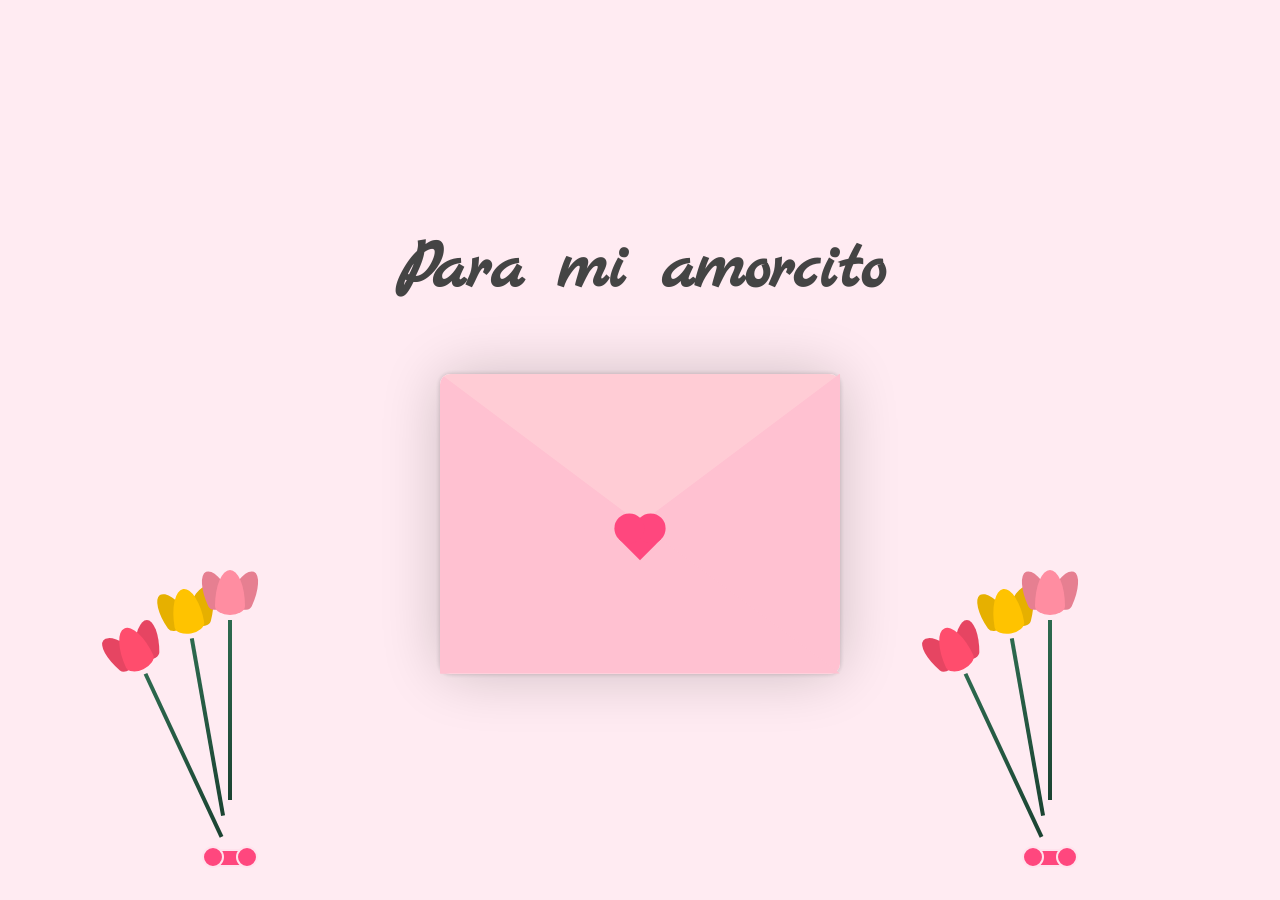
<file: index.html>
﻿<!DOCTYPE html>
<html lang="en">
<head>
    <meta charset="UTF-8">
    <meta http-equiv="X-UA-Compatible" content="IE=edge">
    <meta name="viewport" content="width=device-width, initial-scale=1.0">
    <link rel="preconnect" href="https://fonts.googleapis.com">
    <link rel="preconnect" href="https://fonts.gstatic.com" crossorigin>
    <link href="https://fonts.googleapis.com/css2?family=Marck+Script&display=swap" rel="stylesheet">
    <link rel="stylesheet" href="regalo.css">
    <title>Para mi amorcito</title>
</head>
<body>
    <h1>Para mi amorcito</h1>

    <div class="contenedor">
        <div class="envoltura-sobre">
            <div class="sobre">
                <div class="carta">
                    <div class="contenido">
                        <strong>Para ti, mi Amorcito </strong>
                        <p>
                            Mi amor, quiero decirte lo importante que eres para mí. Has llegado a mi vida y te has convertido en una parte esencial de ella.
                            Me has ayudado en momentos difíciles y tienes esa forma tan especial de transformar mis días malos en momentos felices.
                            Gracias a ti estoy aprendiendo a superar mis inseguridades y a dejar de sobrepensar tanto.
                            Tu apoyo, tu paciencia y tu cariño significan más de lo que puedo expresar con palabras.
                            Gracias por estar conmigo, por no rendirte conmigo y por hacerme sentir mejor cada día. Te amo muchísimo 💖
                        </p>
                    </div>
                </div>
            </div>
            <div class="corazon"></div>
            <div class="solapa-derecha"></div>
            <div class="solapa-izquierda"></div>
        </div>
    </div>

    <div class="ramo-tulipanes ramo-izq">
        <div class="tulipan rojo t1">
            <div class="cabeza"><div class="petalo-izq"></div><div class="petalo-centro"></div><div class="petalo-der"></div></div>
            <div class="tallo"></div>
        </div>
        <div class="tulipan amarillo t2">
            <div class="cabeza"><div class="petalo-izq"></div><div class="petalo-centro"></div><div class="petalo-der"></div></div>
            <div class="tallo"></div>
        </div>
        <div class="tulipan rosa t3">
            <div class="cabeza"><div class="petalo-izq"></div><div class="petalo-centro"></div><div class="petalo-der"></div></div>
            <div class="tallo"></div>
        </div>
        <div class="lazo"></div>
    </div>

    <div class="ramo-tulipanes ramo-der">
        <div class="tulipan rojo t1">
            <div class="cabeza"><div class="petalo-izq"></div><div class="petalo-centro"></div><div class="petalo-der"></div></div>
            <div class="tallo"></div>
        </div>
        <div class="tulipan amarillo t2">
            <div class="cabeza"><div class="petalo-izq"></div><div class="petalo-centro"></div><div class="petalo-der"></div></div>
            <div class="tallo"></div>
        </div>
        <div class="tulipan rosa t3">
            <div class="cabeza"><div class="petalo-izq"></div><div class="petalo-centro"></div><div class="petalo-der"></div></div>
            <div class="tallo"></div>
        </div>
        <div class="lazo"></div>
    </div>

    <script src="script.js"></script>
</body>
</html>
</file>
<file: regalo.css>
﻿/* --- CONFIGURACIÓN GENERAL (Actualizada para móviles) --- */
* {
    margin: 0;
    padding: 0;
    box-sizing: border-box;
}

:root {
    --primario: #fff;
    --fondo: #ffebf2;
    --fondo-sobre: #ffe3ed;
    --solapa-sobre: #ffccd5;
    --cuerpo-sobre: #ffc1d1;
    --sombra: rgba(0, 0, 0, 0.2);
    --texto: #003049;
    --corazon: #ff477e;
}

body {
    background: var(--fondo);
    display: flex;
    align-items: center;
    justify-content: center;
    flex-direction: column;
    height: 100vh;
    overflow: hidden; /* Evita scrolls raros en móviles */
}

h1 {
    font-family: "Marck Script", serif;
    text-align: center;
    font-size: 70px;
    margin-bottom: 60px;
    color: #444;
}

/* --- ESTRUCTURA DEL SOBRE --- */
.contenedor {
    width: 400px;
    z-index: 10;
}

.envoltura-sobre {
    position: relative;
    background-color: var(--fondo-sobre);
    box-shadow: 0 0 60px var(--sombra);
    border-radius: 20px;
}

.sobre {
    position: relative;
    width: 400px;
    height: 300px;
    z-index: 0;
}

.sobre::before {
    content: "";
    position: absolute;
    top: 0;
    left: 0;
    right: 0;
    z-index: 4;
    border-top: 180px solid var(--solapa-sobre);
    border-right: 200px solid transparent;
    border-left: 200px solid transparent;
    transform-origin: top;
    transition: all 0.5s ease-in-out 0.7s;
    border-radius: 10px;
}

.solapa-derecha, .solapa-izquierda {
    position: absolute;
    top: 0;
    width: 100%;
    height: 100%;
    background-color: var(--cuerpo-sobre);
    z-index: 3;
}

.solapa-derecha {
    right: 0;
    clip-path: polygon(100% 0, 0% 100%, 100% 100%);
    border-bottom-right-radius: 10px;
}

.solapa-izquierda {
    left: 0;
    clip-path: polygon(0 0, 0% 100%, 100% 100%);
    border-top-left-radius: 10px;
}

/* --- LA CARTA Y EL CONTENIDO (SCROLL ACTIVO) --- */
.carta {
    position: absolute;
    bottom: 0;
    width: 100%;
    height: 100%;
    background-color: var(--primario);
    text-align: center;
    box-shadow: 0 0 5px var(--sombra);
    padding: 20px;
    border-radius: 10px;
    transition: transform .5s ease-in-out;
    z-index: 2;
}

.contenido {
    font-family: "Gill Sans", Calibri, sans-serif;
    color: var(--texto);
    text-align: left;
    font-size: 14px;
    line-height: 1.6;
    border: 3px dotted var(--texto);
    padding: 15px;
    height: 100%;
    overflow-y: auto; 
    overflow-x: hidden;
    display: block;
    cursor: text;
}

.contenido::-webkit-scrollbar {
    width: 5px;
}
.contenido::-webkit-scrollbar-thumb {
    background-color: var(--cuerpo-sobre);
    border-radius: 10px;
}

/* --- CORAZÓN --- */
.corazon {
    position: absolute;
    top: 50%;
    left: 50%;
    width: 30px;
    height: 30px;
    background-color: var(--corazon);
    transform: translate(-50%, 0%) rotate(45deg);
    transition: transform 0.5s ease-in-out 1s;
    z-index: 999;
    cursor: pointer;
}

.corazon::before, .corazon::after {
    content: "";
    position: absolute;
    width: 30px;
    height: 30px;
    background-color: var(--corazon);
    border-radius: 50%;
}
.corazon::before { top: -15px; }
.corazon::after { right: 15px; }

/* --- ANIMACIONES --- */
.abierto .sobre::before { transform: rotateX(180deg); z-index: 0; }
.carta.mostrar-carta { transform: translateY(-100%); transition: transform 0.5s ease-in-out 0.7s; z-index: 2; }

/* --- SECCIÓN DE LOS RAMOS (SOLUCIÓN MÓVIL) --- */
.ramo-tulipanes {
    position: fixed;
    bottom: 5%;
    display: flex;
    justify-content: center;
    align-items: flex-end;
    pointer-events: none;
    z-index: -1;
}

/* Posicionamiento lateral ajustado para móviles */
.ramo-izq { left: 18%; transform: translateX(-50%); } /* Un poco más centrado en móvil */
.ramo-der { right: 18%; transform: translateX(50%); } /* Un poco más centrado en móvil */

.tulipan {
    position: absolute;
    display: flex;
    flex-direction: column;
    align-items: center;
    transform-origin: bottom center;
}

.t1 { transform: rotate(-25deg) translateY(-20px); }
.t2 { transform: rotate(-10deg) translateY(-40px); }
.t3 { transform: rotate(0deg) translateY(-55px); }

.cabeza { position: relative; width: 40px; height: 50px; }
.petalo-centro, .petalo-izq, .petalo-der { position: absolute; border-radius: 50% 50% 50% 50% / 80% 80% 20% 20%; }
.petalo-centro { width: 30px; height: 45px; left: 5px; z-index: 2; }
.petalo-izq, .petalo-der { width: 25px; height: 40px; filter: brightness(90%); }
.petalo-izq { left: -8px; transform: rotate(-25deg); z-index: 1; }
.petalo-der { right: -8px; transform: rotate(25deg); z-index: 1; }

.rojo .petalo-centro, .rojo .petalo-izq, .rojo .petalo-der { background-color: #ff4d6d; }
.amarillo .petalo-centro, .amarillo .petalo-izq, .amarillo .petalo-der { background-color: #ffc300; }
.rosa .petalo-centro, .rosa .petalo-izq, .rosa .petalo-der { background-color: #ff8da1; }

.tallo {
    width: 4px;
    height: 180px;
    background: linear-gradient(to bottom, #2d6a4f, #1b4332);
}

/* --- ELIMINAR EL BORRÓN DEL RAMO DERECHO --- */
.lazo {
    position: absolute;
    bottom: -12px; /* Baja un poco más para cubrir el final */
    width: 40px;
    height: 18px;
    background-color: var(--corazon);
    border-radius: 10px;
    z-index: 5;
    /* BORDE CLARO PARA DEFINIRLO */
    border: 2px solid var(--fondo-sobre); 
}

.lazo::before, .lazo::after {
    content: "";
    position: absolute;
    width: 18px;
    height: 18px;
    background-color: var(--corazon);
    border-radius: 50%;
    top: -5px;
    border: 2px solid var(--fondo-sobre); /* Borde claro */
}
.lazo::before { left: -10px; }
.lazo::after { right: -10px; }

/* --- RESPONSIVE ESPECÍFICO PARA MÓVILES (Optimizado) --- */
@media screen and (max-width: 600px) {
    /* Mueve los ramos hacia adentro para que no se corten */
    .ramo-izq { left: 22%; transform: scale(0.65) translateX(-50%); }
    .ramo-der { right: 22%; transform: scale(0.65) translateX(50%); }
    
    .contenedor { width: 320px; } /* Sobre un poco más grande en móvil */
    .sobre { width: 320px; height: 260px; }
    .sobre::before {
        border-top: 130px solid var(--solapa-sobre);
        border-right: 160px solid transparent;
        border-left: 160px solid transparent;
    }
    h1 { font-size: 36px; margin-bottom: 30px; }
    
    p { font-size: 14px; } /* Texto de la carta más legible */
}
</file>
